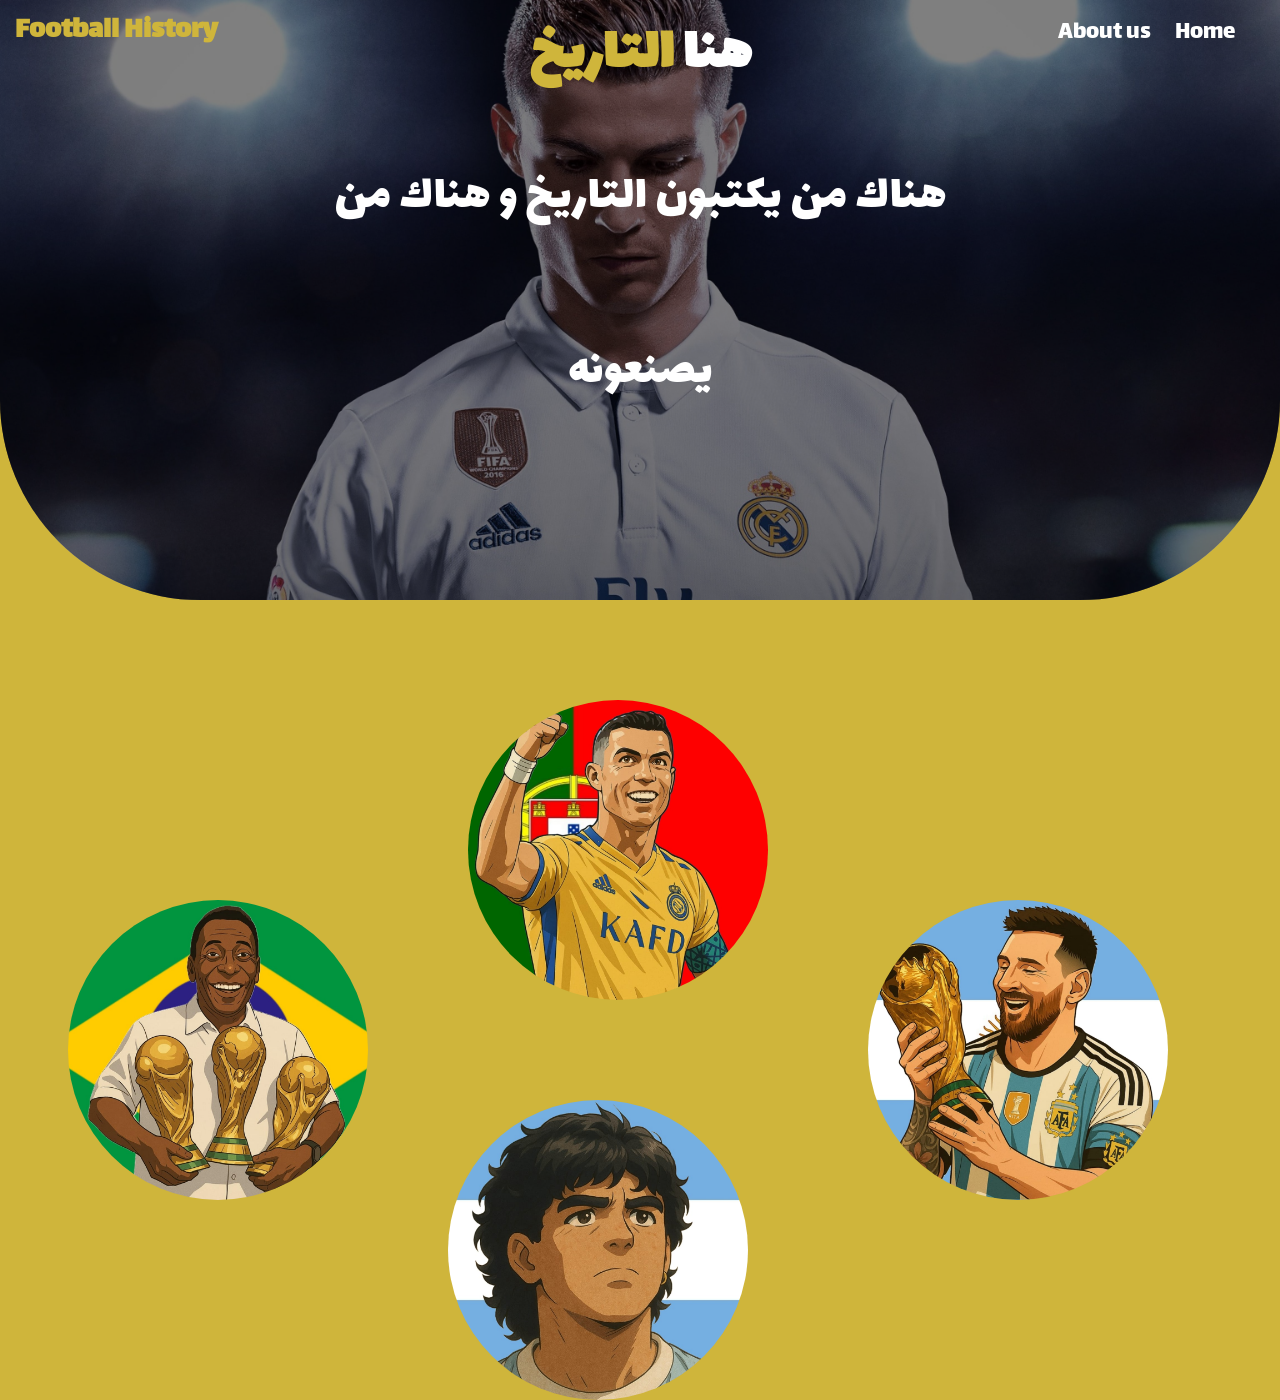
<file: index.html>
<!DOCTYPE html>
<html dir="rtl">
    <head>
        <meta charset="UTF-8">
        <meta http-equiv="X-UA-Compatible" content="IE=edge">
        <meta name="viewport" content="width=device-width, initial-scale=1.0">
        <title>كاتب التاريخ</title>
        <link rel="stylesheet" href="css/master.css">
        <link rel="stylesheet" href="css/normalize.css">
        <link rel="stylesheet" href="https://fonts.googleapis.com/css2?family=Archivo+Black&display=swap">
        <link rel="stylesheet" href="https://fonts.googleapis.com/css2?family=Lalezar&display=swap">
       </head>    
        <!--start landing page -->
        <div class="landing-page">
            <div class="overlay"></div>
        <div class="header-area">
            <div class="logo">Football History</div>
            <ul class="links">
                <li><a href="index.html">Home</a></li>
                <li><a href="index5.html">About us</a></li>
            </ul>
        </div>
        <div class="introduction-text">
            <h1> هنا <span>التاريخ</span></h1>
            <p>هناك من يكتبون التاريخ و هناك من يصنعونه</p>
        </div>
        </div>
        <!--end landing page -->
        <!--link img-->
        <div class="link-img">
        <a href="index2.html">
            <img src="imgs/12.jpg">
        </a>
        <div class="cristiano">
        <a href="index3.html">
            <img src="imgs/13.jpg">
        </a>
        </div>
        <div class="messi">
        <a href="index4.html">
            <img src="imgs/14.jpg">
        </a>
        </div>
        <div class="maradona">
         <a href="index6.html">
            <img src="imgs/24.jpg">
        </a>
        </div>
        </div>
        <!--end link img-->        
        <script src="js/master.js"></script>
    </body>
</file>
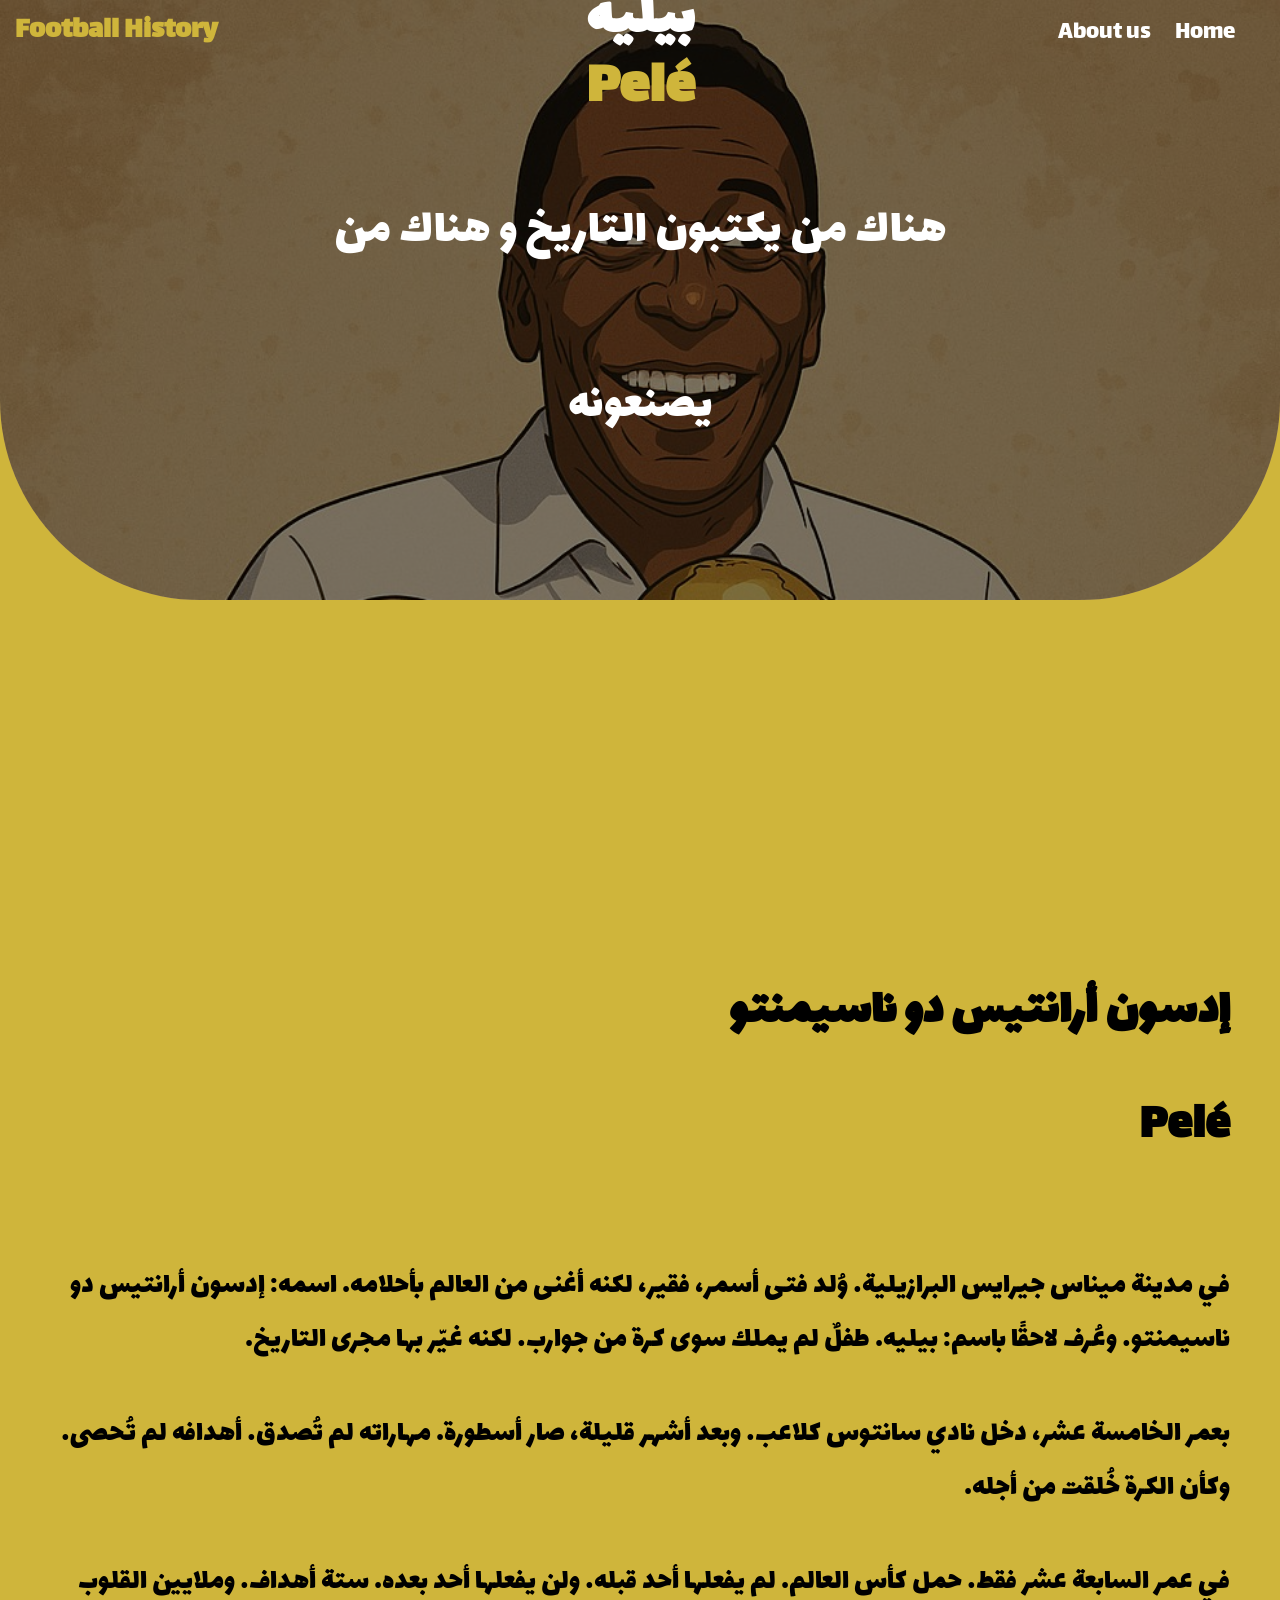
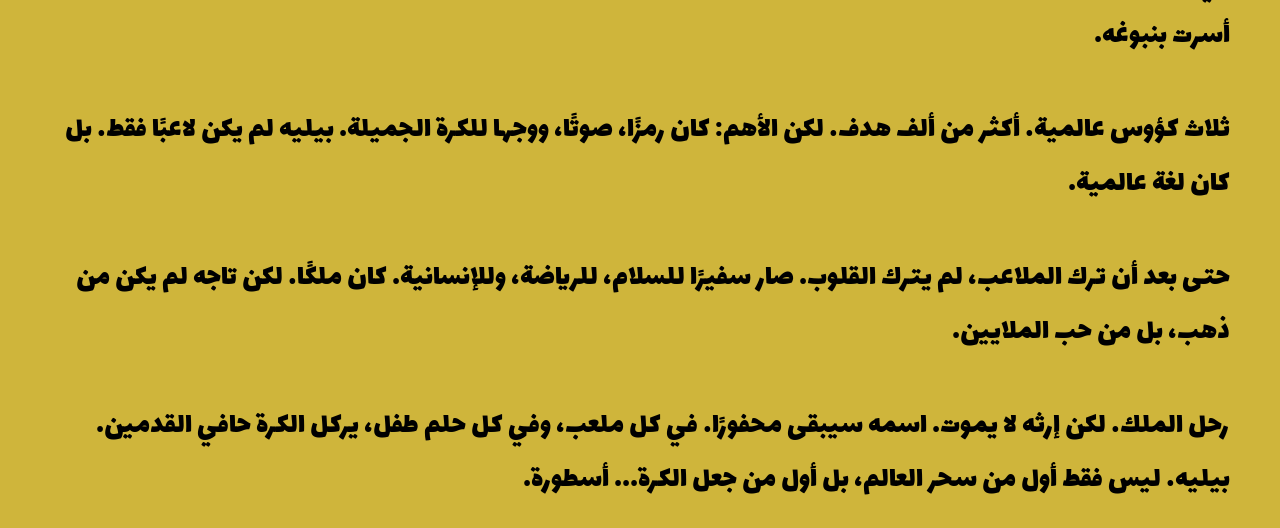
<file: index2.html>
<!DOCTYPE html>
<html dir="rtl">
    <head>
        <meta charset="UTF-8">
        <meta http-equiv="X-UA-Compatible" content="IE=edge">
        <meta name="viewport" content="width=device-width, initial-scale=1.0">
        <title>كاتب التاريخ</title>
        <link rel="stylesheet" href="css/master2.css">
        <link rel="stylesheet" href="css/normalize.css">
        <link rel="stylesheet" href="https://fonts.googleapis.com/css2?family=Archivo+Black&display=swap">
        <link rel="stylesheet" href="https://fonts.googleapis.com/css2?family=Lalezar&display=swap">
       </head>
        <!--start landing page -->
        <div class="landing-page">
            <div class="overlay"></div>
        <div class="header-area">
            <div class="logo">Football History</div>
            <ul class="links">
                <li><a href="index.html">Home</a></li>
                <li><a href="index5.html">About us</a></li>
            </ul>
        </div>
        <div class="introduction-text">
            <h1> بيليه <span><br>Pelé</span></h1>
            <p>هناك من يكتبون التاريخ و هناك من يصنعونه</p>
        </div>
        </div>
        <!--end landing page -->
        <!--start about-->
        <div class="apout">
        <h1>

            إدسون أرانتيس دو ناسيمنتو
            <br><br>
            Pelé
        </h1>
        <p>في مدينة ميناس جيرايس البرازيلية… وُلد فتى أسمر، فقير، لكنه أغنى من العالم بأحلامه.
            اسمه: إدسون أرانتيس دو ناسيمنتو… وعُرف لاحقًا باسم: بيليه.
            طفلٌ لم يملك سوى كرة من جوارب… لكنه غيّر بها مجرى التاريخ.</p>
            <p>بعمر الخامسة عشر، دخل نادي سانتوس كلاعب… وبعد أشهر قليلة، صار أسطورة.
                مهاراته لم تُصدق… أهدافه لم تُحصى… وكأن الكرة خُلقت من أجله.</p>
                <p>في عمر السابعة عشر فقط… حمل كأس العالم.
                    لم يفعلها أحد قبله… ولن يفعلها أحد بعده.
                    ستة أهداف… وملايين القلوب أسرت بنبوغه.</p>
                    <p>ثلاث كؤوس عالمية… أكثر من ألف هدف…
                        لكن الأهم: كان رمزًا، صوتًا، ووجها للكرة الجميلة.
                        بيليه لم يكن لاعبًا فقط… بل كان لغة عالمية.</p>
                        <p>حتى بعد أن ترك الملاعب، لم يترك القلوب.
                            صار سفيرًا للسلام، للرياضة، وللإنسانية.
                            كان ملكًا… لكن تاجه لم يكن من ذهب، بل من حب الملايين.</p>
                            <p>رحل الملك… لكن إرثه لا يموت.
                                اسمه سيبقى محفورًا… في كل ملعب، وفي كل حلم طفل، يركل الكرة حافي القدمين.
                                بيليه… ليس فقط أول من سحر العالم،
                                بل أول من جعل الكرة... أسطورة.</p>
                            </div>
        <!--end about-->      
    </body>
</file>
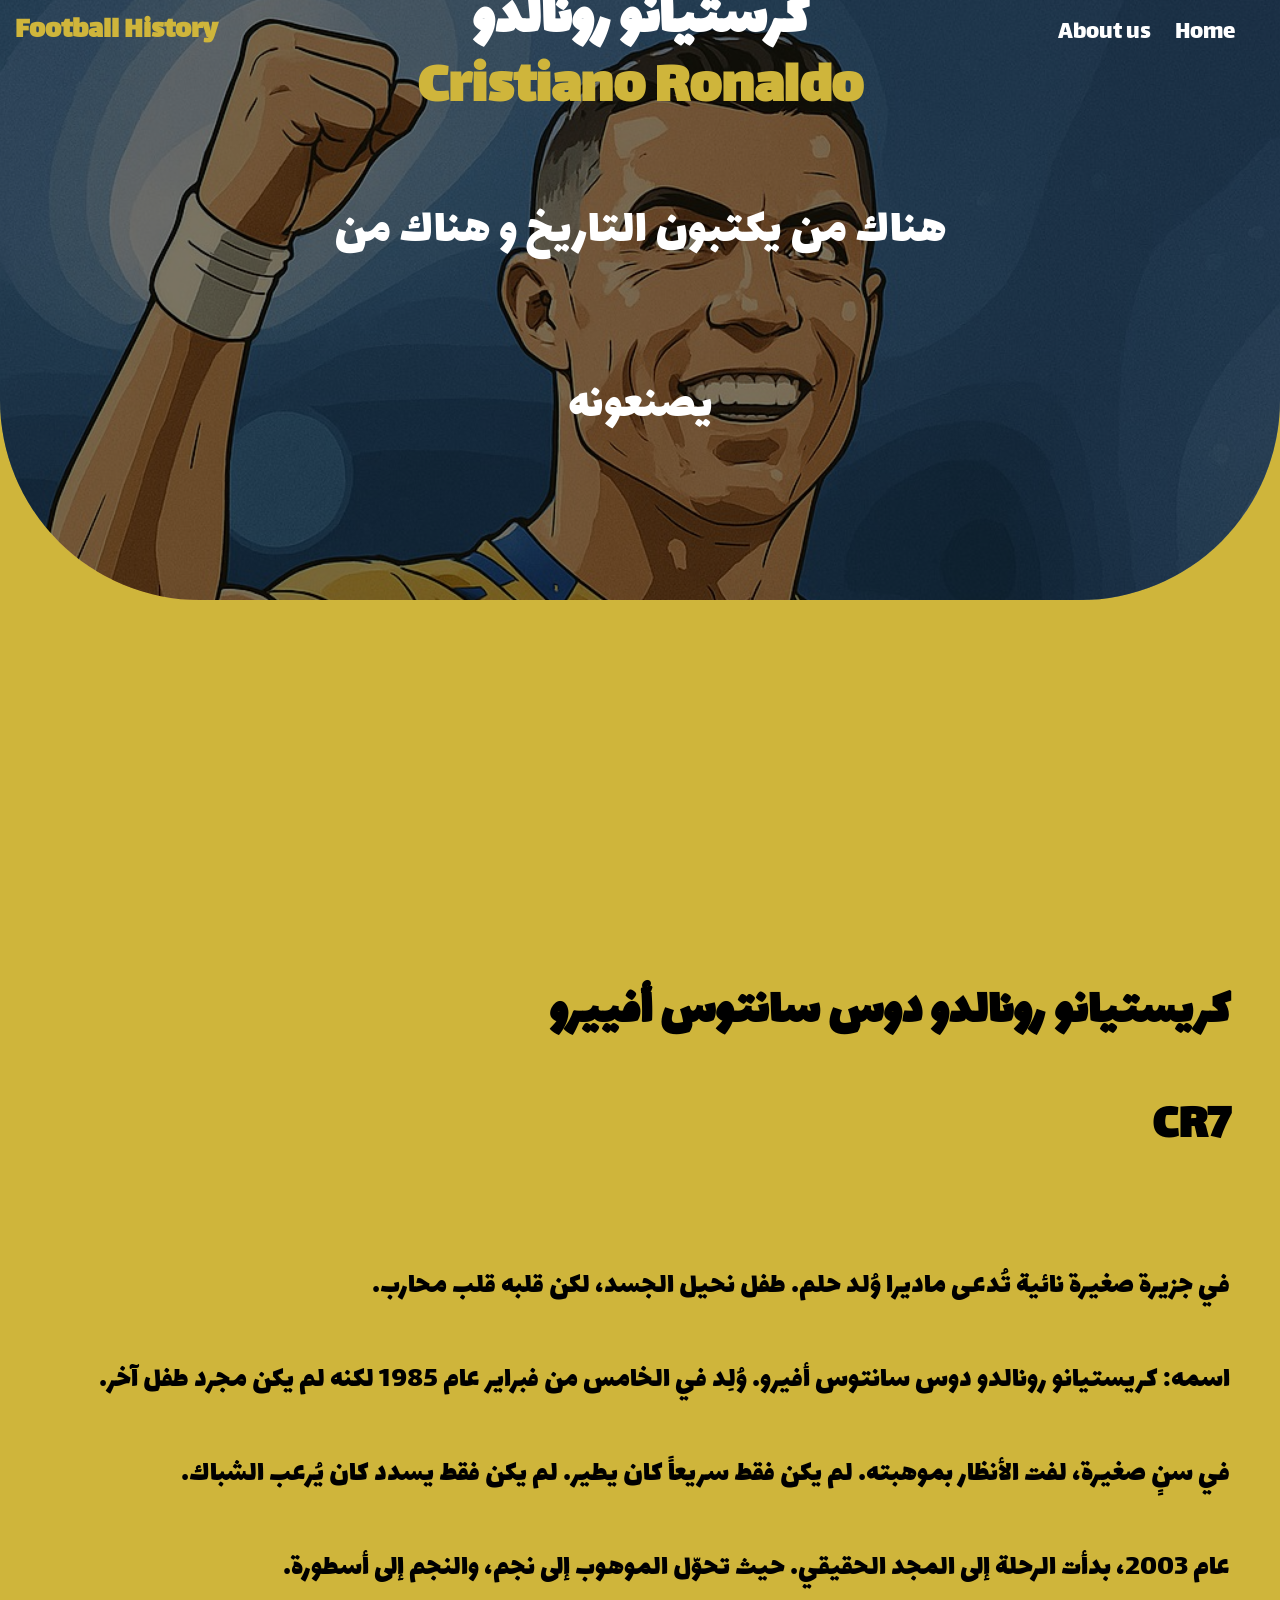
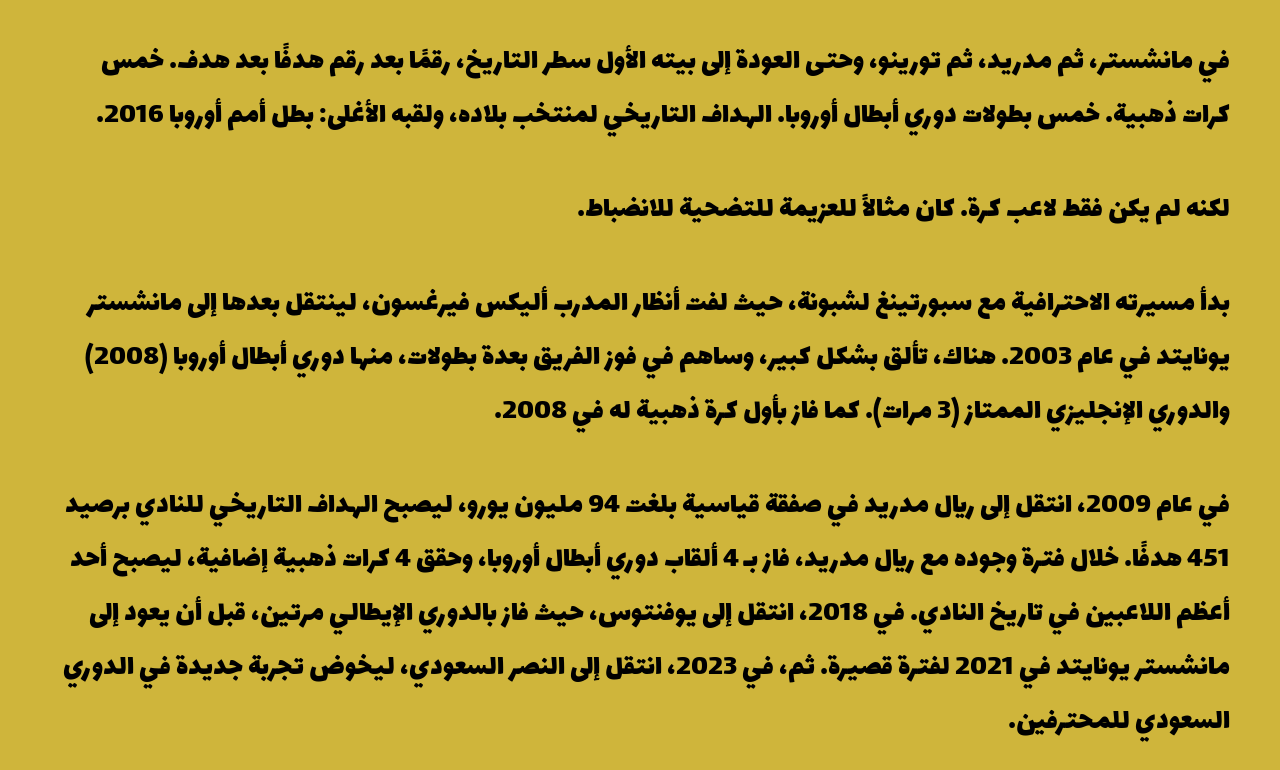
<file: index3.html>
<!DOCTYPE html>
<html dir="rtl">
    <head>
        <meta charset="UTF-8">
        <meta http-equiv="X-UA-Compatible" content="IE=edge">
        <meta name="viewport" content="width=device-width, initial-scale=1.0">
        <title>كاتب التاريخ</title>
        <link rel="stylesheet" href="css/master3.css">
        <link rel="stylesheet" href="css/normalize.css">
        <link rel="stylesheet" href="https://fonts.googleapis.com/css2?family=Archivo+Black&display=swap">
        <link rel="stylesheet" href="https://fonts.googleapis.com/css2?family=Lalezar&display=swap">
       </head>
        <!--start landing page -->
        <div class="landing-page">
            <div class="overlay"></div>
        <div class="header-area">
            <div class="logo">Football History</div>
            <ul class="links">
                <li><a href="index.html">Home</a></li>
                <li><a href="index5.html">About us</a></li>
            </ul>
        </div>
        <div class="introduction-text">
            <h1> كرستيانو رونالدو <span> <br>Cristiano Ronaldo</span></h1>
            <p>هناك من يكتبون التاريخ و هناك من يصنعونه</p>
        </div>
        </div>
        <!--end landing page -->
        <!--start about-->
        <div class="apout">
        <h1>

            كريستيانو رونالدو دوس سانتوس أفييرو
            <br><br>
        CR7
        </h1>
        <p>في جزيرة صغيرة نائية تُدعى ماديرا وُلد حلم.
            طفل نحيل الجسد، لكن قلبه قلب محارب.
        </p>
        <p>اسمه: كريستيانو رونالدو دوس سانتوس أفيرو.
            وُلِد في الخامس من فبراير عام 1985 لكنه لم يكن مجرد طفل آخر.</p>
            <p>في سنٍ صغيرة، لفت الأنظار بموهبته.
                لم يكن فقط سريعاً كان يطير.
                لم يكن فقط يسدد كان يُرعب الشباك.</p>
                <p>عام 2003، بدأت الرحلة إلى المجد الحقيقي.
                    حيث تحوّل الموهوب إلى نجم، والنجم إلى أسطورة.</p>
                    <p>في مانشستر، ثم مدريد، ثم تورينو، وحتى العودة إلى بيته الأول
                        سطر التاريخ، رقمًا بعد رقم هدفًا بعد هدف.
                        خمس كرات ذهبية. خمس بطولات دوري أبطال أوروبا.
                        الهداف التاريخي لمنتخب بلاده، ولقبه الأغلى: بطل أمم أوروبا 2016.</p>
                        <p>لكنه لم يكن فقط لاعب كرة.
                            كان مثالاً للعزيمة للتضحية للانضباط.</p>
        <p>بدأ مسيرته الاحترافية مع سبورتينغ لشبونة، حيث لفت أنظار المدرب أليكس فيرغسون، لينتقل بعدها إلى مانشستر يونايتد في عام 2003. هناك، تألق بشكل كبير، وساهم في فوز الفريق بعدة بطولات، منها دوري أبطال أوروبا (2008) والدوري الإنجليزي الممتاز (3 مرات). كما فاز بأول كرة ذهبية له في 2008.</p>
        <p>في عام 2009، انتقل إلى ريال مدريد في صفقة قياسية بلغت 94 مليون يورو، ليصبح الهداف التاريخي للنادي برصيد 451 هدفًا. خلال فترة وجوده مع ريال مدريد، فاز بـ 4 ألقاب دوري أبطال أوروبا، وحقق 4 كرات ذهبية إضافية، ليصبح أحد أعظم اللاعبين في تاريخ النادي.

            في 2018، انتقل إلى يوفنتوس، حيث فاز بالدوري الإيطالي مرتين، قبل أن يعود إلى مانشستر يونايتد في 2021 لفترة قصيرة. ثم، في 2023، انتقل إلى النصر السعودي، ليخوض تجربة جديدة في الدوري السعودي للمحترفين.</p>
    </div>
        <!--end about-->      
    </body>
</file>
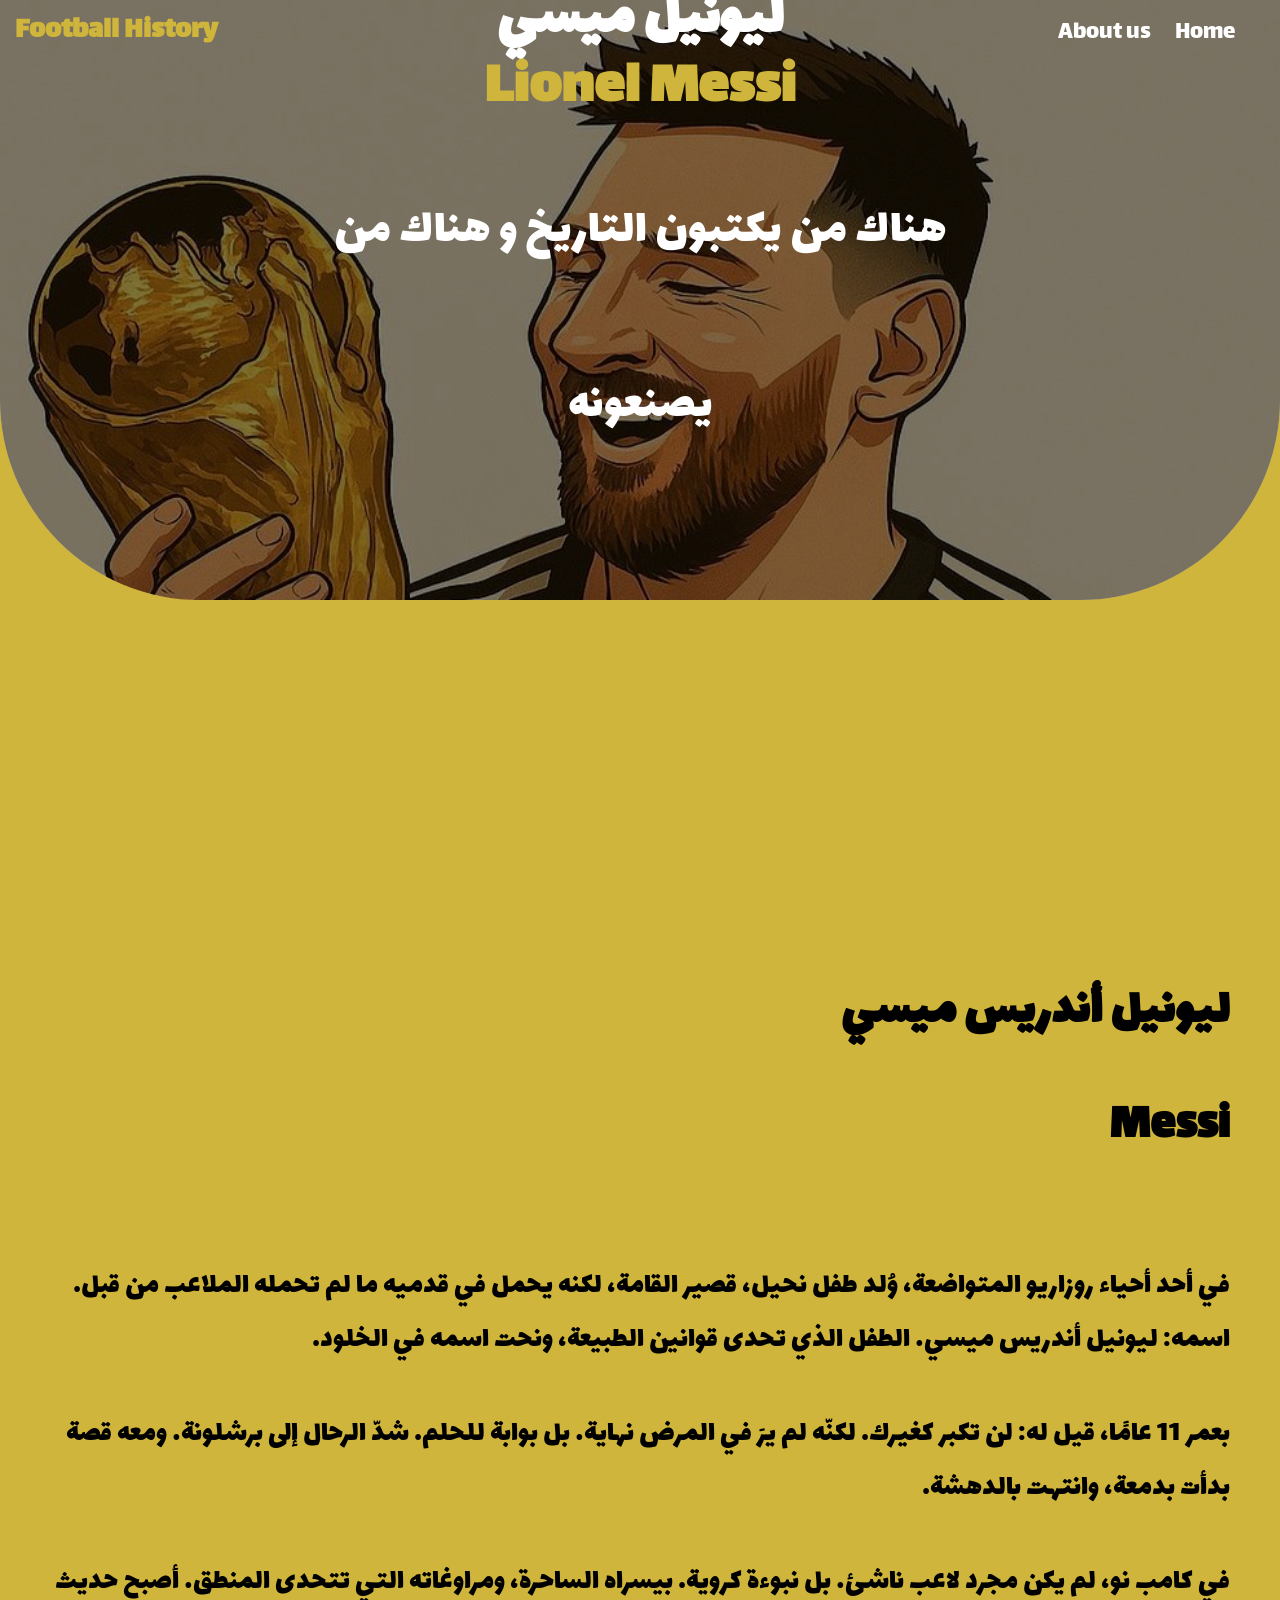
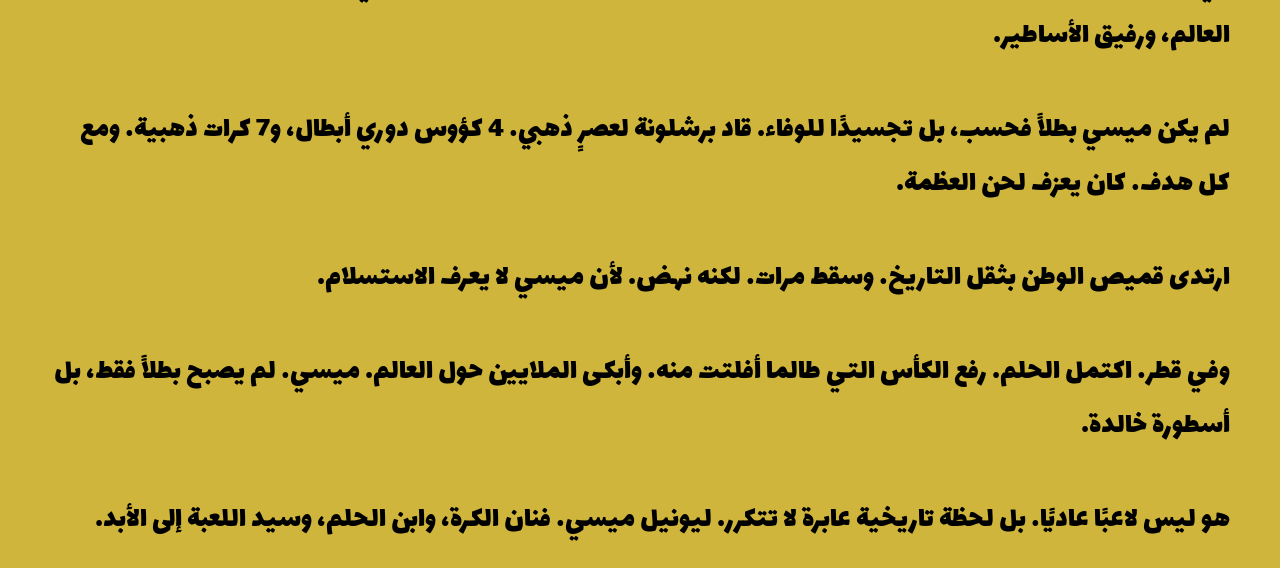
<file: index4.html>
<!DOCTYPE html>
<html dir="rtl">
    <head>
        <meta charset="UTF-8">
        <meta http-equiv="X-UA-Compatible" content="IE=edge">
        <meta name="viewport" content="width=device-width, initial-scale=1.0">
        <title>كاتب التاريخ</title>
        <link rel="stylesheet" href="css/master4.css">
        <link rel="stylesheet" href="css/normalize.css">
        <link rel="stylesheet" href="https://fonts.googleapis.com/css2?family=Archivo+Black&display=swap">
        <link rel="stylesheet" href="https://fonts.googleapis.com/css2?family=Lalezar&display=swap">
       </head>
        <!--start landing page -->
        <div class="landing-page">
            <div class="overlay"></div>
        <div class="header-area">
            <div class="logo">Football History</div>
            <ul class="links">
                <li><a href="index.html">Home</a></li>
                <li><a href="index5.html">About us</a></li>
            </ul>
        </div>
        <div class="introduction-text">
            <h1> ليونيل ميسي <span><br>Lionel Messi</span></h1>
            <p>هناك من يكتبون التاريخ و هناك من يصنعونه</p>
        </div>
        </div>
        <!--end landing page -->
        <!--start about-->
        <div class="apout">
        <h1>

            ليونيل أندريس ميسي
            <br><br>
            Messi
        </h1>
        <p>في أحد أحياء روزاريو المتواضعة، وُلد طفل نحيل، قصير القامة، لكنه يحمل في قدميه ما لم تحمله الملاعب من قبل.
            اسمه: ليونيل أندريس ميسي… الطفل الذي تحدى قوانين الطبيعة، ونحت اسمه في الخلود.
            </p>
        <p>بعمر 11 عامًا، قيل له: لن تكبر كغيرك.
            لكنّه لم يرَ في المرض نهاية… بل بوابة للحلم.
            شدّ الرحال إلى برشلونة… ومعه قصة بدأت بدمعة، وانتهت بالدهشة.</p>
            <p>في كامب نو، لم يكن مجرد لاعب ناشئ… بل نبوءة كروية.
                بيسراه الساحرة، ومراوغاته التي تتحدى المنطق… أصبح حديث العالم، ورفيق الأساطير.</p>
                <P>لم يكن ميسي بطلاً فحسب، بل تجسيدًا للوفاء.
                    قاد برشلونة لعصرٍ ذهبي… 4 كؤوس دوري أبطال، و7 كرات ذهبية…
                    ومع كل هدف… كان يعزف لحن العظمة.</P>
                    <p>ارتدى قميص الوطن بثقل التاريخ… وسقط مرات… لكنه نهض.
                        لأن ميسي لا يعرف الاستسلام.
                        </p>
                        <p>وفي قطر… اكتمل الحلم.
                            رفع الكأس التي طالما أفلتت منه… وأبكى الملايين حول العالم.
                            ميسي… لم يصبح بطلاً فقط، بل أسطورة خالدة.</p>
                            <p>هو ليس لاعبًا عاديًا… بل لحظة تاريخية عابرة لا تتكرر.
                                ليونيل ميسي… فنان الكرة، وابن الحلم، وسيد اللعبة إلى الأبد.</p>
    </div>
        <!--end about-->      
    </body>
</file>
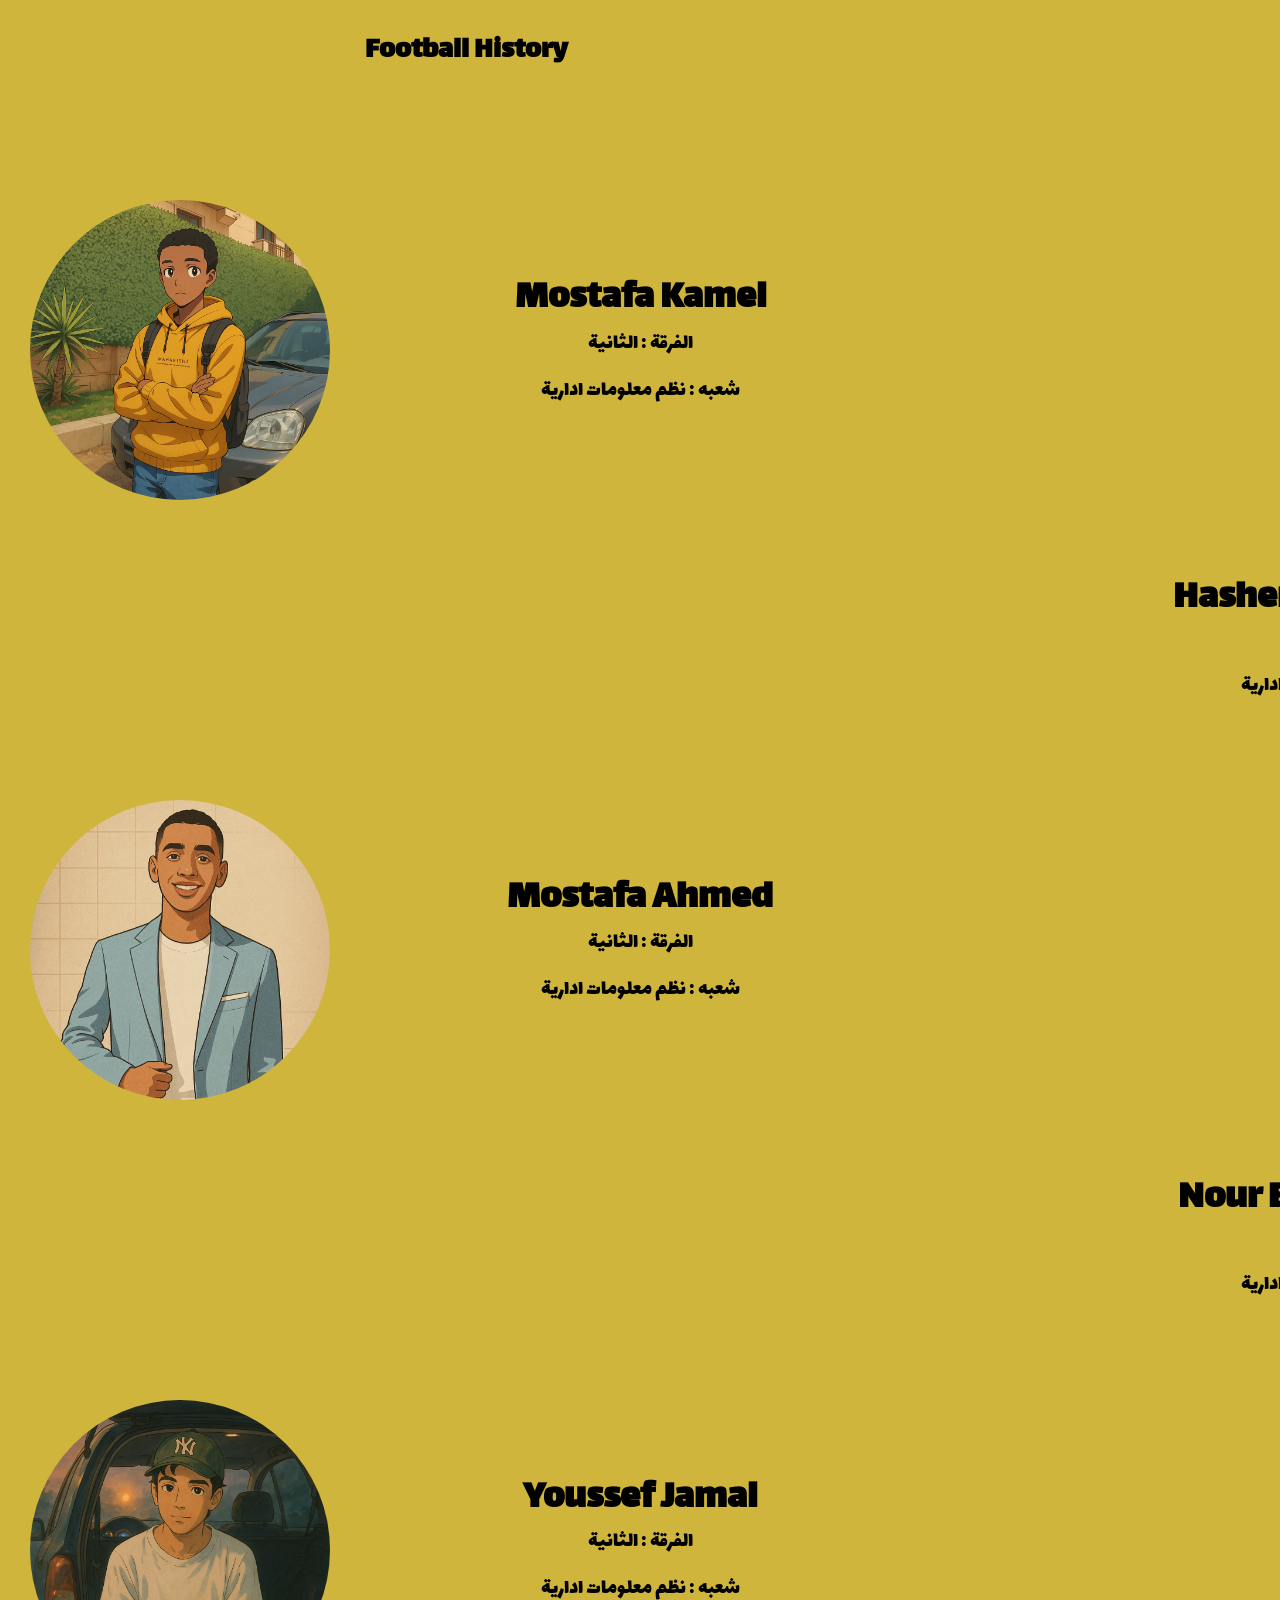
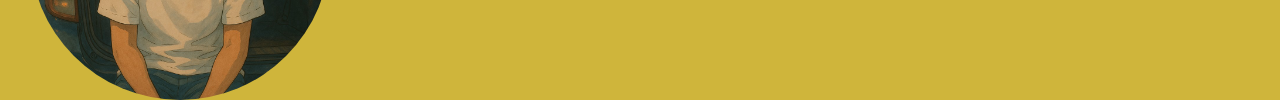
<file: index5.html>
<!DOCTYPE html>
<html dir="rtl">
    <head>
        <meta charset="UTF-8">
        <meta http-equiv="X-UA-Compatible" content="IE=edge">
        <meta name="viewport" content="width=device-width, initial-scale=1.0">
        <title>كاتب التاريخ</title>
        <link rel="stylesheet" href="css/master5.css">
        <link rel="stylesheet" href="css/normalize.css">
        <link rel="stylesheet" href="https://fonts.googleapis.com/css2?family=Archivo+Black&display=swap">
        <link rel="stylesheet" href="https://fonts.googleapis.com/css2?family=Lalezar&display=swap">
       </head>    
        <!--start landing page -->
        <div class="landing-page">
            <div class="overlay"></div>
        <div class="header-area">
            <div class="logo">Football History</div>
            <ul class="links">
                <li><a href="index.html">Home</a></li>
                <li><a href="index5.html">About us</a></li>
                <div class="sasa">
                    <img src="imgs/19.jpg">
                </div>
            </ul>
        </div>
                <div class="apout">
                <h1>Mostafa Kamel</h1>
                </div>
                <div class="about">
                <p>الفرقة : الثانية</p>
                <p>شعبه : نظم معلومات ادارية</p>
            </div>
            <div class="hashim">
                <img src="imgs/20.jpg">
            </div>
            <div class="aqout">
                <h1>Hashem Abdullah</h1>
                </div>
                <div class="adout">
                <p>الفرقة : الثانية</p>
                <p>شعبه : نظم معلومات ادارية</p>
            </div>
            <div class="mostafa">
                <img src="imgs/21.jpg">
            </div>
            <div class="ajout">
                <h1>Mostafa Ahmed</h1>
                </div>
                <div class="agout">
                <p>الفرقة : الثانية</p>
                <p>شعبه : نظم معلومات ادارية</p>
            </div>
            <div class="nuor">
                <img src="imgs/22.jpg">
            </div>
            <div class="anout">
                <h1>Nour El Din Morsi</h1>
                </div>
                <div class="asout">
                <p>الفرقة : الثانية</p>
                <p>شعبه : نظم معلومات ادارية</p>
            </div>
            <div class="joo">
                <img src="imgs/23.jpg">
            </div>
            <div class="aaout">
                <h1>Youssef Jamal</h1>
                </div>
                <div class="aoout">
                <p>الفرقة : الثانية</p>
                <p>شعبه : نظم معلومات ادارية</p>
            </div>
    </body>
</file>
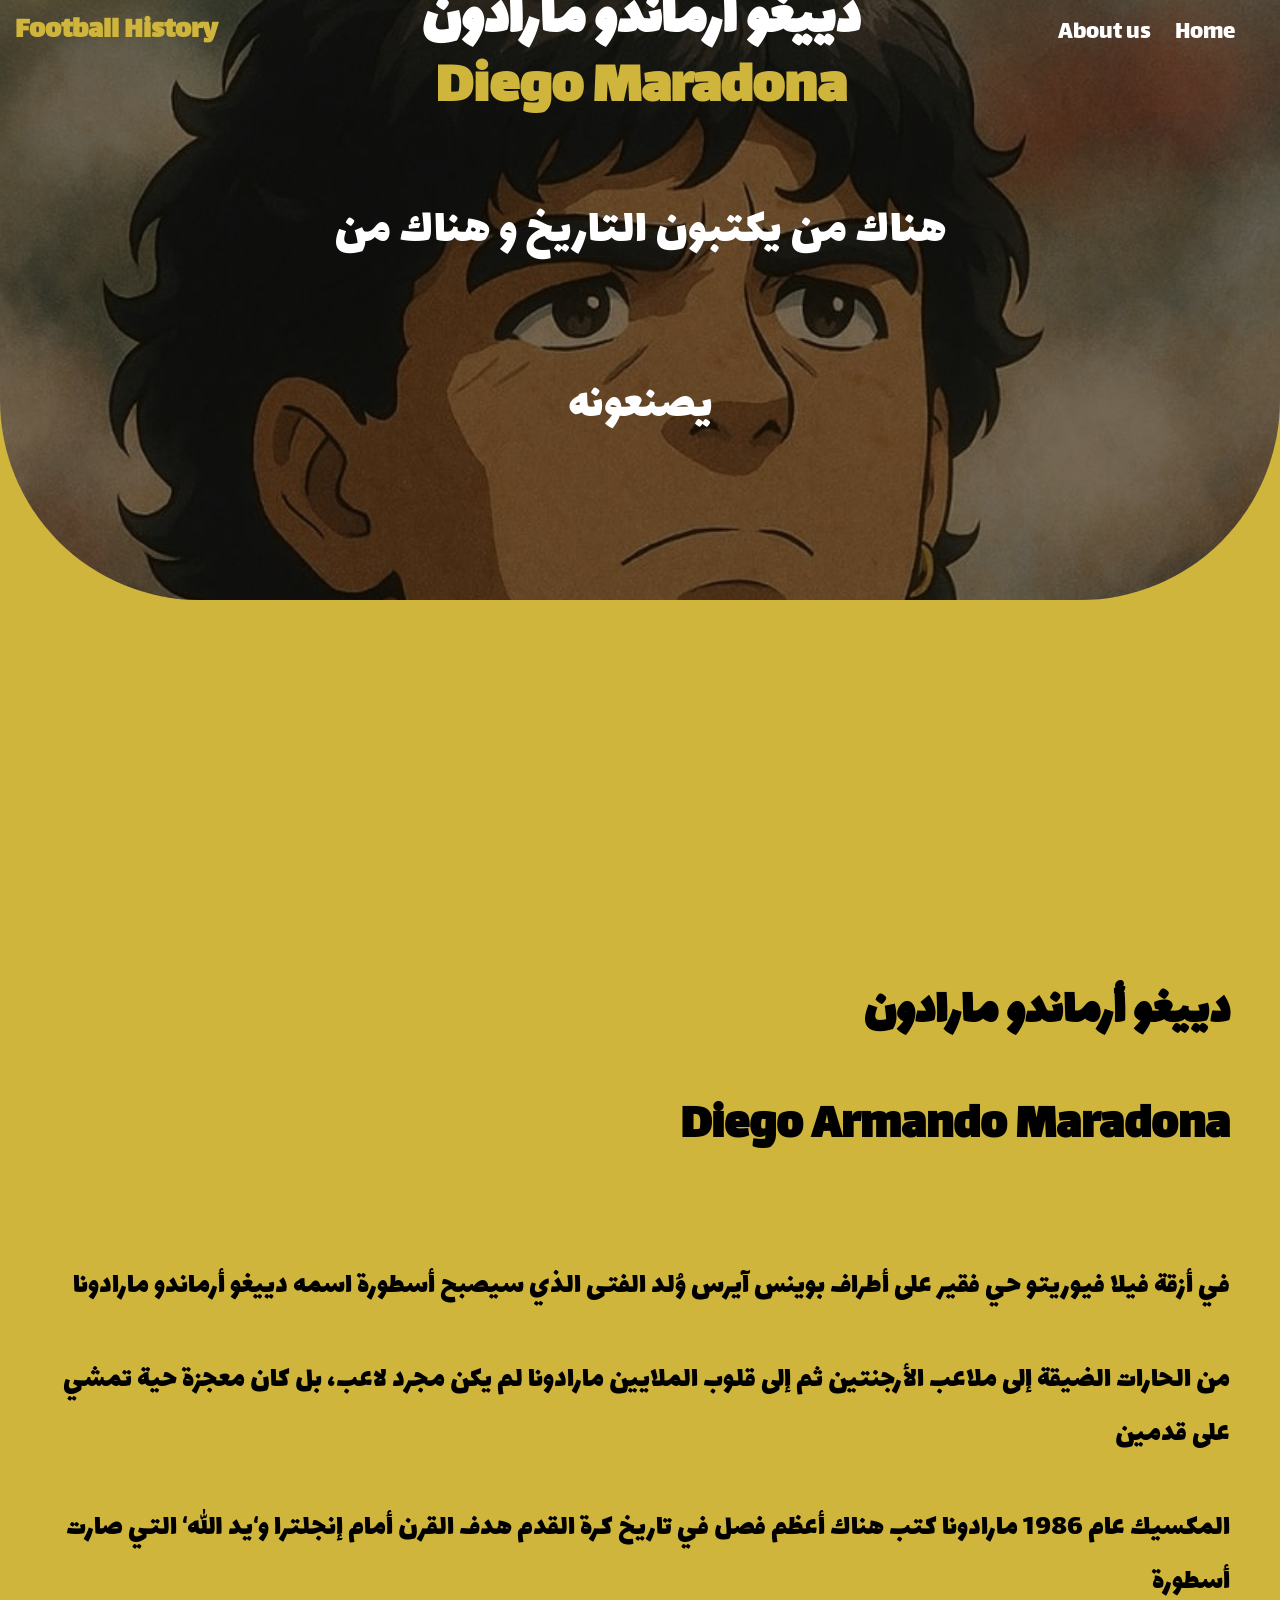
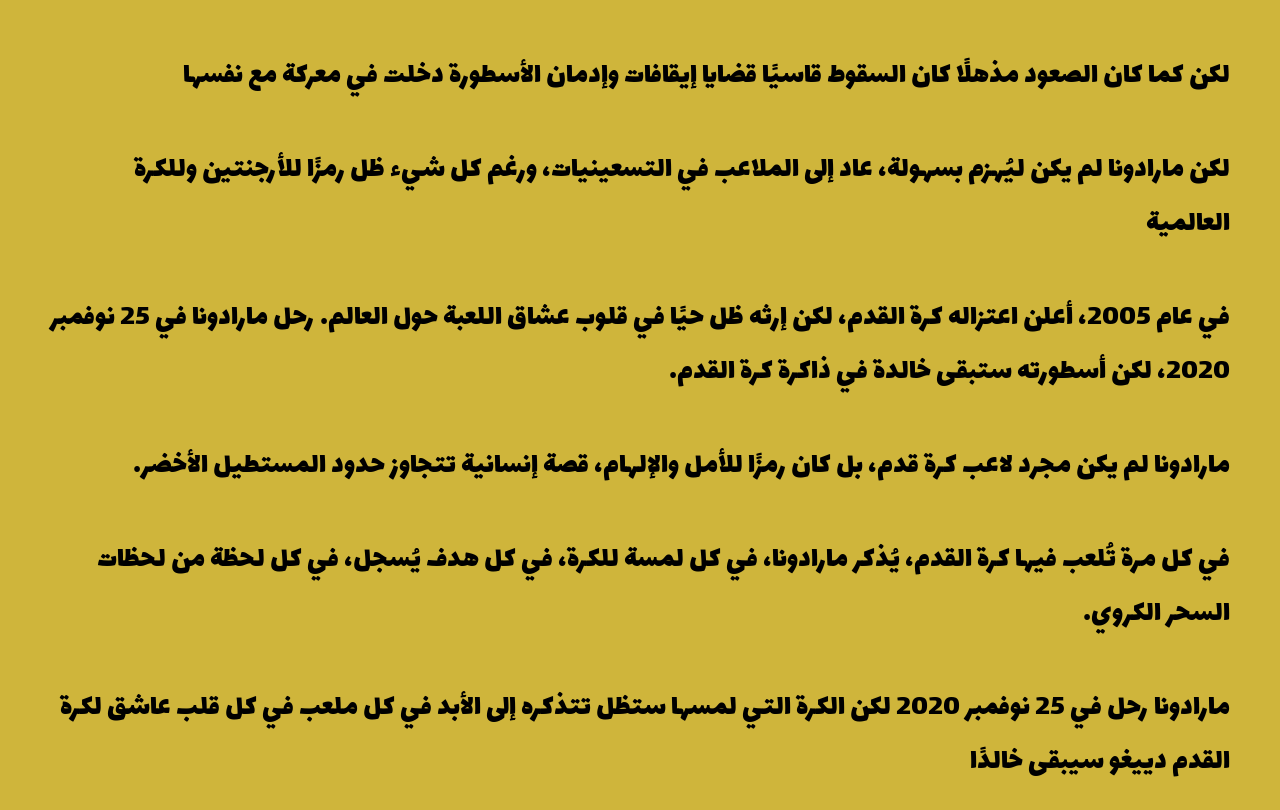
<file: index6.html>
<!DOCTYPE html>
<html dir="rtl">
    <head>
        <meta charset="UTF-8">
        <meta http-equiv="X-UA-Compatible" content="IE=edge">
        <meta name="viewport" content="width=device-width, initial-scale=1.0">
        <title>كاتب التاريخ</title>
        <link rel="stylesheet" href="css/master6.css">
        <link rel="stylesheet" href="css/normalize.css">
        <link rel="stylesheet" href="https://fonts.googleapis.com/css2?family=Archivo+Black&display=swap">
        <link rel="stylesheet" href="https://fonts.googleapis.com/css2?family=Lalezar&display=swap">
       </head>
        <!--start landing page -->
        <div class="landing-page">
            <div class="overlay"></div>
        <div class="header-area">
            <div class="logo">Football History</div>
            <ul class="links">
                <li><a href="index.html">Home</a></li>
                <li><a href="index5.html">About us</a></li>
            </ul>
        </div>
        <div class="introduction-text">
            <h1> دييغو أرماندو مارادون <span><br>Diego Maradona</span></h1>
            <p>هناك من يكتبون التاريخ و هناك من يصنعونه</p>
        </div>
        </div>
        <!--end landing page -->
        <!--start about-->
        <div class="apout">
        <h1>

            دييغو أرماندو مارادون
            <br><br>
            Diego Armando Maradona
        </h1>
        <p>في أزقة فيلا فيوريتو حي فقير على أطراف بوينس آيرس وُلد الفتى الذي سيصبح أسطورة اسمه دييغو أرماندو مارادونا
            </p>
        <p>من الحارات الضيقة إلى ملاعب الأرجنتين ثم إلى قلوب الملايين مارادونا لم يكن مجرد لاعب، بل كان معجزة حية تمشي على قدمين</p>
            <p>المكسيك عام 1986 مارادونا كتب هناك أعظم فصل في تاريخ كرة القدم هدف القرن أمام إنجلترا و‘يد الله‘ التي صارت أسطورة</p>
                <P>لكن كما كان الصعود مذهلًا كان السقوط قاسيًا قضايا إيقافات وإدمان الأسطورة دخلت في معركة مع نفسها</P>
                    <p>لكن مارادونا لم يكن ليُهزم بسهولة، عاد إلى الملاعب في التسعينيات، ورغم كل شيء ظل رمزًا للأرجنتين وللكرة العالمية</p>
                        <p>في عام 2005، أعلن اعتزاله كرة القدم، لكن إرثه ظل حيًا في قلوب عشاق اللعبة حول العالم.
                            رحل مارادونا في 25 نوفمبر 2020، لكن أسطورته ستبقى خالدة في ذاكرة كرة القدم.</p>
                        <p>مارادونا لم يكن مجرد لاعب كرة قدم، بل كان رمزًا للأمل والإلهام، قصة إنسانية تتجاوز حدود المستطيل الأخضر.</p>
        <p>في كل مرة تُلعب فيها كرة القدم، يُذكر مارادونا، في كل لمسة للكرة، في كل هدف يُسجل، في كل لحظة من لحظات السحر الكروي.</p>
        <p>مارادونا رحل في 25 نوفمبر 2020 لكن الكرة التي لمسها ستظل تتذكره إلى الأبد في كل ملعب في كل قلب عاشق لكرة القدم دييغو سيبقى خالدًا</p>
    </div>
        <!--end about-->      
    </body>
</file>
<file: css/master.css>
:root {
    --main--color: #CFB53B;
}
body {
    font-family: "Archivo Black", sans-serif;
    font-family: "Lalezar", system-ui;
    background-color: #CFB53B;
}
.container {
    width: 1170px;
    padding-left: 15px;
    padding-right: 15px;
    margin: auto;
}
/*start-landing page*/
.landing-page {
    min-height: 100vh;
    background-image: url(../imgs/02.jpg);
    background-size: cover;
    background-position: center;
    background-repeat: no-repeat;
    background-attachment: fixed;
    position: relative;
    top: -300px;
    border-radius: 0 0 200px 200px;
    overflow: hidden;
    display: flex;
    justify-content: center;
}
.landing-page .overlay {
    background-color: rgba(0, 0, 0, 0.5);
    position: absolute;
    width: 100%;
    height: 100%;
    left: 0%;
    top: 0%;
    z-index: 1;
}
.header-area{
    position: relative;
    z-index: 2;
    color: #FFF;
    display: flex;
    padding: 15px;
    flex-direction: row-reverse;
}
.header-area .logo{
    color: #CFB53B;
    width: 1100px;
    text-align: end;
    padding-top: 300px;
    font-weight: bold;
    font-size: 30px;
}
.header-area .links{
    list-style: none;
    width: 100%;
    text-align: right;
    padding-top: 280px;
    padding-left: 0px;
    padding-right: 30px;
    font-size: 25px;
}
.header-area .links li{
display: inline-block;
margin-left: 20px;
}
.header-area .links li a{
    color: #FFF;
    text-decoration: none;
}
.header-area .links li a:hover,
.header-area .links li a.active{
    color: var(--main--color);
    transition: .3s;
}
.introduction-text{
position: absolute;
left: 50%;
top: 60%;
transform: translate(-50%, -50%);
z-index: 2;
color: #FFF;
text-align: center;
}
.introduction-text h1{
font-size: 60px;
margin: 0 0 20px 0;
}
.introduction-text h1 span{
    color: var(--main--color);
}
.introduction-text p{
    line-height: 3.5;
    font-size: 50px;
    margin: 0;
}
/*end-landing page*/
/*link img*/
.link-img{
    width: 50%;
    height: 50%;
    border-radius: 50%;
    position: absolute;
    top: 900px;
    left: 10%;

}
/*end-link img*/
/*start-about page*/
.apout-us{    
padding-top: 50px;
padding-bottom: 50px;
display: flex;
}
.apout-us.info-box{    
flex: 1;
padding: 30px;
}
.apout-us.info-box h2 {    
font-weight: bold;
font-size: 30px;
color: var(--main--color);
margin: 0 0 10px;
}
.apout-us.info-box p {   
line-height: 1.8;
color: #777;
margin: 0;
}
.apout-us.image-box{    
flex: 1;
text-align: center;
}
.apout-us.image-box img {    
width: 250px;
}
/*end-about page*/
</file>
<file: css/master2.css>
:root {
    --main--color: #CFB53B;
}
body {
    font-family: "Archivo Black", sans-serif;
    font-family: "Lalezar", system-ui;
    background-color: #CFB53B;
}
.container {
    width: 1170px;
    padding-left: 15px;
    padding-right: 15px;
    margin: auto;
}
/*start-landing page*/
.landing-page {
    min-height: 100vh;
    background-image: url(../imgs/10.jpg);
    background-size: cover;
    background-position: center;
    background-repeat: no-repeat;
    background-attachment: fixed;
    position: relative;
    top: -300px;
    border-radius: 0 0 200px 200px;
    overflow: hidden;
    display: flex;
    justify-content: center;
}
.landing-page .overlay {
    background-color: rgba(0, 0, 0, 0.5);
    position: absolute;
    width: 100%;
    height: 100%;
    left: 0%;
    top: 0%;
    z-index: 1;
}
.header-area{
    position: relative;
    z-index: 2;
    color: #FFF;
    display: flex;
    padding: 15px;
    flex-direction: row-reverse;
}
.header-area .logo{
    color: #CFB53B;
    width: 1100px;
    text-align: end;
    padding-top: 300px;
    font-weight: bold;
    font-size: 30px;
}
.header-area .links{
    list-style: none;
    width: 100%;
    text-align: right;
    padding-top: 280px;
    padding-left: 0px;
    padding-right: 30px;
    font-size: 25px;
}
.header-area .links li{
display: inline-block;
margin-left: 20px;
}
.header-area .links li a{
    color: #FFF;
    text-decoration: none;
}
.header-area .links li a:hover,
.header-area .links li a.active{
    color: var(--main--color);
    transition: .3s;
}
.introduction-text{
position: absolute;
left: 50%;
top: 60%;
transform: translate(-50%, -50%);
z-index: 2;
color: #FFF;
text-align: center;
}
.introduction-text h1{
font-size: 60px;
margin: 0 0 20px 0;
}
.introduction-text h1 span{
    color: var(--main--color);
}
.introduction-text p{
    line-height: 3.5;
    font-size: 50px;
    margin: 0;
}
/*end-landing page*/
/*link img*/
.link-img{
    width: 50%;
    height: 50%;
    border-radius: 50%;
    position: absolute;
    top: 900px;
    left: 10%;

}
/*end-link img*/
/*start-apout page*/
.apout h1{    
padding-top: 50px;
padding-bottom: 50px;
display: flex;
}
.apout h1{
font-size: 50px;
flex: 1;
padding: 50px;
}
.apout h1 span{
color: var(--main--color);
}
.apout h1 span:after{    
font-weight: bold;
font-size: 90px;
color: var(--main--color);
margin: 0 0 10px;
}

.apout p {
    font-size: 50px;
    flex: 1;
    padding: 50px;
    }   
.apout p {   
    font-size: 30px;
padding-top: 20px;
padding-bottom: 20px;
display: flex;
line-height: 1.8;
color: #000000;
margin: 0;
}
/*end-apout page*/
</file>
<file: css/master3.css>
:root {
    --main--color: #CFB53B;
}
body {
    font-family: "Archivo Black", sans-serif;
    font-family: "Lalezar", system-ui;
    background-color: #CFB53B;
}
.container {
    width: 1170px;
    padding-left: 15px;
    padding-right: 15px;
    margin: auto;
}
/*start-landing page*/
.landing-page {
    min-height: 100vh;
    background-image: url(../imgs/15.jpg);
    background-size: cover;
    background-position: center;
    background-repeat: no-repeat;
    background-attachment: fixed;
    position: relative;
    top: -300px;
    border-radius: 0 0 200px 200px;
    overflow: hidden;
    display: flex;
    justify-content: center;
}
.landing-page .overlay {
    background-color: rgba(0, 0, 0, 0.5);
    position: absolute;
    width: 100%;
    height: 100%;
    left: 0%;
    top: 0%;
    z-index: 1;
}
.header-area{
    position: relative;
    z-index: 2;
    color: #FFF;
    display: flex;
    padding: 15px;
    flex-direction: row-reverse;
}
.header-area .logo{
    color: #CFB53B;
    width: 1100px;
    text-align: end;
    padding-top: 300px;
    font-weight: bold;
    font-size: 30px;
}
.header-area .links{
    list-style: none;
    width: 100%;
    text-align: right;
    padding-top: 280px;
    padding-left: 0px;
    padding-right: 30px;
    font-size: 25px;
}
.header-area .links li{
display: inline-block;
margin-left: 20px;
}
.header-area .links li a{
    color: #FFF;
    text-decoration: none;
}
.header-area .links li a:hover,
.header-area .links li a.active{
    color: var(--main--color);
    transition: .3s;
}
.introduction-text{
position: absolute;
left: 50%;
top: 60%;
transform: translate(-50%, -50%);
z-index: 2;
color: #FFF;
text-align: center;
}
.introduction-text h1{
font-size: 60px;
margin: 0 0 20px 0;
}
.introduction-text h1 span{
    color: var(--main--color);
}
.introduction-text p{
    line-height: 3.5;
    font-size: 50px;
    margin: 0;
}
/*end-landing page*/
/*link img*/
.link-img{
    width: 50%;
    height: 50%;
    border-radius: 50%;
    position: absolute;
    top: 900px;
    left: 10%;

}
/*end-link img*/
/*start-apout page*/
.apout h1{    
padding-top: 50px;
padding-bottom: 50px;
display: flex;
}
.apout h1{
font-size: 50px;
flex: 1;
padding: 50px;
}
.apout h1 span{
color: var(--main--color);
}
.apout h1 span:after{    
font-weight: bold;
font-size: 90px;
color: var(--main--color);
margin: 0 0 10px;
}

.apout p {
    font-size: 50px;
    flex: 1;
    padding: 50px;
    }   
.apout p {   
    font-size: 30px;
padding-top: 20px;
padding-bottom: 20px;
display: flex;
line-height: 1.8;
color: #000000;
margin: 0;
}
/*end-apout page*/
</file>
<file: css/master4.css>
:root {
    --main--color: #CFB53B;
}
body {
    font-family: "Archivo Black", sans-serif;
    font-family: "Lalezar", system-ui;
    background-color: #CFB53B;
}
.container {
    width: 1170px;
    padding-left: 15px;
    padding-right: 15px;
    margin: auto;
}
/*start-landing page*/
.landing-page {
    min-height: 100vh;
    background-image: url(../imgs/16.jpg);
    background-size: cover;
    background-position: center;
    background-repeat: no-repeat;
    background-attachment: fixed;
    position: relative;
    top: -300px;
    border-radius: 0 0 200px 200px;
    overflow: hidden;
    display: flex;
    justify-content: center;
}
.landing-page .overlay {
    background-color: rgba(0, 0, 0, 0.5);
    position: absolute;
    width: 100%;
    height: 100%;
    left: 0%;
    top: 0%;
    z-index: 1;
}
.header-area{
    position: relative;
    z-index: 2;
    color: #FFF;
    display: flex;
    padding: 15px;
    flex-direction: row-reverse;
}
.header-area .logo{
    color: #CFB53B;
    width: 1100px;
    text-align: end;
    padding-top: 300px;
    font-weight: bold;
    font-size: 30px;
}
.header-area .links{
    list-style: none;
    width: 100%;
    text-align: right;
    padding-top: 280px;
    padding-left: 0px;
    padding-right: 30px;
    font-size: 25px;
}
.header-area .links li{
display: inline-block;
margin-left: 20px;
}
.header-area .links li a{
    color: #FFF;
    text-decoration: none;
}
.header-area .links li a:hover,
.header-area .links li a.active{
    color: var(--main--color);
    transition: .3s;
}
.introduction-text{
position: absolute;
left: 50%;
top: 60%;
transform: translate(-50%, -50%);
z-index: 2;
color: #FFF;
text-align: center;
}
.introduction-text h1{
font-size: 60px;
margin: 0 0 20px 0;
}
.introduction-text h1 span{
    color: var(--main--color);
}
.introduction-text p{
    line-height: 3.5;
    font-size: 50px;
    margin: 0;
}
/*end-landing page*/
/*link img*/
.link-img{
    width: 50%;
    height: 50%;
    border-radius: 50%;
    position: absolute;
    top: 900px;
    left: 10%;

}
/*end-link img*/
/*start-apout page*/
.apout h1{    
padding-top: 50px;
padding-bottom: 50px;
display: flex;
}
.apout h1{
font-size: 50px;
flex: 1;
padding: 50px;
}
.apout h1 span{
color: var(--main--color);
}
.apout h1 span:after{    
font-weight: bold;
font-size: 90px;
color: var(--main--color);
margin: 0 0 10px;
}

.apout p {
    font-size: 50px;
    flex: 1;
    padding: 50px;
    }   
.apout p {   
    font-size: 30px;
padding-top: 20px;
padding-bottom: 20px;
display: flex;
line-height: 1.8;
color: #000000;
margin: 0;
}
/*end-apout page*/
</file>
<file: css/master5.css>
:root {
    --main--color: #fcfcfc;
}
body {
    font-family: "Archivo Black", sans-serif;
    font-family: "Lalezar", system-ui;
    background-color: #CFB53B;
}
.landing-page{
    position: relative;
}
.container {
    width: 1170px;
    padding-left: 15px;
    padding-right: 15px;
    margin: auto;
}
/*start-landing page*/

.header-area{
    position: relative;
    z-index: 2;
    color: #FFF;
    display: flex;
    padding: 15px;
    flex-direction: row-reverse;
}
.header-area .logo{
    color: #000000;
    width: 1300px;
    text-align: end;
    padding-top: 20px;
    font-weight: bold;
    font-size: 30px;
}
.header-area .links{
    list-style: none;
    width: 100%;
    text-align: right;
    padding-top: 0px;
    padding-left: 0px;
    padding-right: 30px;
    font-size: 25px;
}
.header-area .links li{
display: inline-block;
margin-left: 20px;
}
.header-area .links li a{
    color: #000000;
    text-decoration: none;
}
.header-area .links li a:hover,
.header-area .links li a.active{
    color: var(--main--color);
    transition: .3s;
}
.introduction-text{
position: absolute;
left: 50%;
top: 60%;
transform: translate(-50%, -50%);
z-index: 2;
color: #FFF;
text-align: center;
}
.introduction-text h1{
font-size: 60px;
margin: 0 0 20px 0;
}
.introduction-text h1 span{
    color: var(--main--color);
}
.introduction-text p{
    line-height: 3.5;
    font-size: 50px;
    margin: 0;
}
/*end-landing page*/
/*link img*/
.link-img{
    width: 50%;
    height: 50%;
    border-radius: 50%;
    position: absolute;
    top: 900px;
    left: 10%;

}
/*end-link img*/
/*start-apout page*/
.apout h1{
width: 100%;
position: absolute;
top: 250px;
font-size: 40px;
right: 350px;
text-align: center;
}
.about p{
    width: 100%;
    top: 200px;
    position:relative;
    font-size: 22px;
    right: 350px;
    text-align: center;
    }
    .aqout h1{
        width: 100%;
        position: absolute;
        top: 550px;
        font-size: 40px;
        right: -330px;
        text-align: center;
        }
        .adout p{
            width: 100%;
            top: 400px;
            position:relative;
            font-size: 22px;
            right: -350px;
            text-align: center;
            }
            .ajout h1{
                width: 100%;
                position: absolute;
                top: 850px;
                font-size: 40px;
                right: 350px;
                text-align: center;
                }
                .agout p{
                    width: 100%;
                    top: 610px;
                    position:relative;
                    font-size: 22px;
                    right: 350px;
                    text-align: center;
                    }
                    .anout h1{
                        width: 100%;
                        position: absolute;
                        top: 1150px;
                        font-size: 40px;
                        right: -330px;
                        text-align: center;
                        }
                        .asout p{
                            width: 100%;
                            top: 810px;
                            position:relative;
                            font-size: 22px;
                            right: -350px;
                            text-align: center;
                            }
                            .aaout h1{
                                width: 100%;
                                position: absolute;
                                top: 1450px;
                                font-size: 40px;
                                right: 350px;
                                text-align: center;
                                }
                                .aoout p{
                                    width: 100%;
                                    top: 1020px;
                                    position:relative;
                                    font-size: 22px;
                                    right: 350px;
                                    text-align: center;
                                    }
/*end-apout page*/
</file>
<file: css/master6.css>
:root {
    --main--color: #CFB53B;
}
body {
    font-family: "Archivo Black", sans-serif;
    font-family: "Lalezar", system-ui;
    background-color: #CFB53B;
}
.container {
    width: 1170px;
    padding-left: 15px;
    padding-right: 15px;
    margin: auto;
}
/*start-landing page*/
.landing-page {
    min-height: 100vh;
    background-image: url(../imgs/25.jpg);
    background-size: cover;
    background-position: center;
    background-repeat: no-repeat;
    background-attachment: fixed;
    position: relative;
    top: -300px;
    border-radius: 0 0 200px 200px;
    overflow: hidden;
    display: flex;
    justify-content: center;
}
.landing-page .overlay {
    background-color: rgba(0, 0, 0, 0.5);
    position: absolute;
    width: 100%;
    height: 100%;
    left: 0%;
    top: 0%;
    z-index: 1;
}
.header-area{
    position: relative;
    z-index: 2;
    color: #FFF;
    display: flex;
    padding: 15px;
    flex-direction: row-reverse;
}
.header-area .logo{
    color: #CFB53B;
    width: 1100px;
    text-align: end;
    padding-top: 300px;
    font-weight: bold;
    font-size: 30px;
}
.header-area .links{
    list-style: none;
    width: 100%;
    text-align: right;
    padding-top: 280px;
    padding-left: 0px;
    padding-right: 30px;
    font-size: 25px;
}
.header-area .links li{
display: inline-block;
margin-left: 20px;
}
.header-area .links li a{
    color: #FFF;
    text-decoration: none;
}
.header-area .links li a:hover,
.header-area .links li a.active{
    color: var(--main--color);
    transition: .3s;
}
.introduction-text{
position: absolute;
left: 50%;
top: 60%;
transform: translate(-50%, -50%);
z-index: 2;
color: #FFF;
text-align: center;
}
.introduction-text h1{
font-size: 60px;
margin: 0 0 20px 0;
}
.introduction-text h1 span{
    color: var(--main--color);
}
.introduction-text p{
    line-height: 3.5;
    font-size: 50px;
    margin: 0;
}
/*end-landing page*/
/*link img*/
.link-img{
    width: 50%;
    height: 50%;
    border-radius: 50%;
    position: absolute;
    top: 900px;
    left: 10%;

}
/*end-link img*/
/*start-apout page*/
.apout h1{    
padding-top: 50px;
padding-bottom: 50px;
display: flex;
}
.apout h1{
font-size: 50px;
flex: 1;
padding: 50px;
}
.apout h1 span{
color: var(--main--color);
}
.apout h1 span:after{    
font-weight: bold;
font-size: 90px;
color: var(--main--color);
margin: 0 0 10px;
}

.apout p {
    font-size: 50px;
    flex: 1;
    padding: 50px;
    }   
.apout p {   
    font-size: 30px;
padding-top: 20px;
padding-bottom: 20px;
display: flex;
line-height: 1.8;
color: #000000;
margin: 0;
}
/*end-apout page*/
</file>
